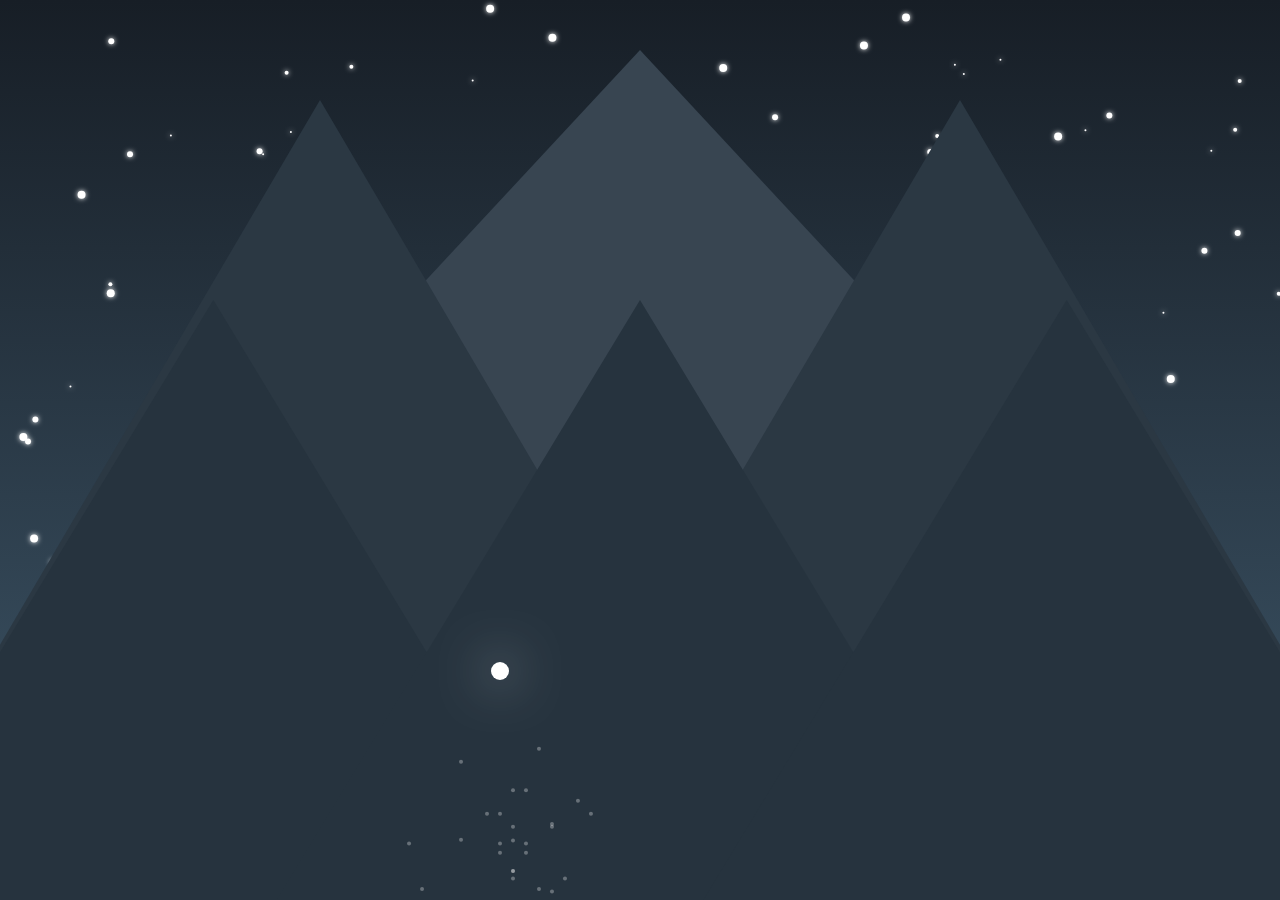
<file: index.html>
<html lang="en">
  <head>
    <meta charset="UTF-8" />
    <meta http-equiv="X-UA-Compatible" content="IE=edge" />
    <meta name="viewport" content="width=device-width, initial-scale=1.0" />
    <title>Canvas Engine</title>
  </head>
  <body style="margin: 0; background: #000">
    <canvas></canvas>

    <script src="test/stars.js" type="module"></script>
  </body>
</html>
</file>
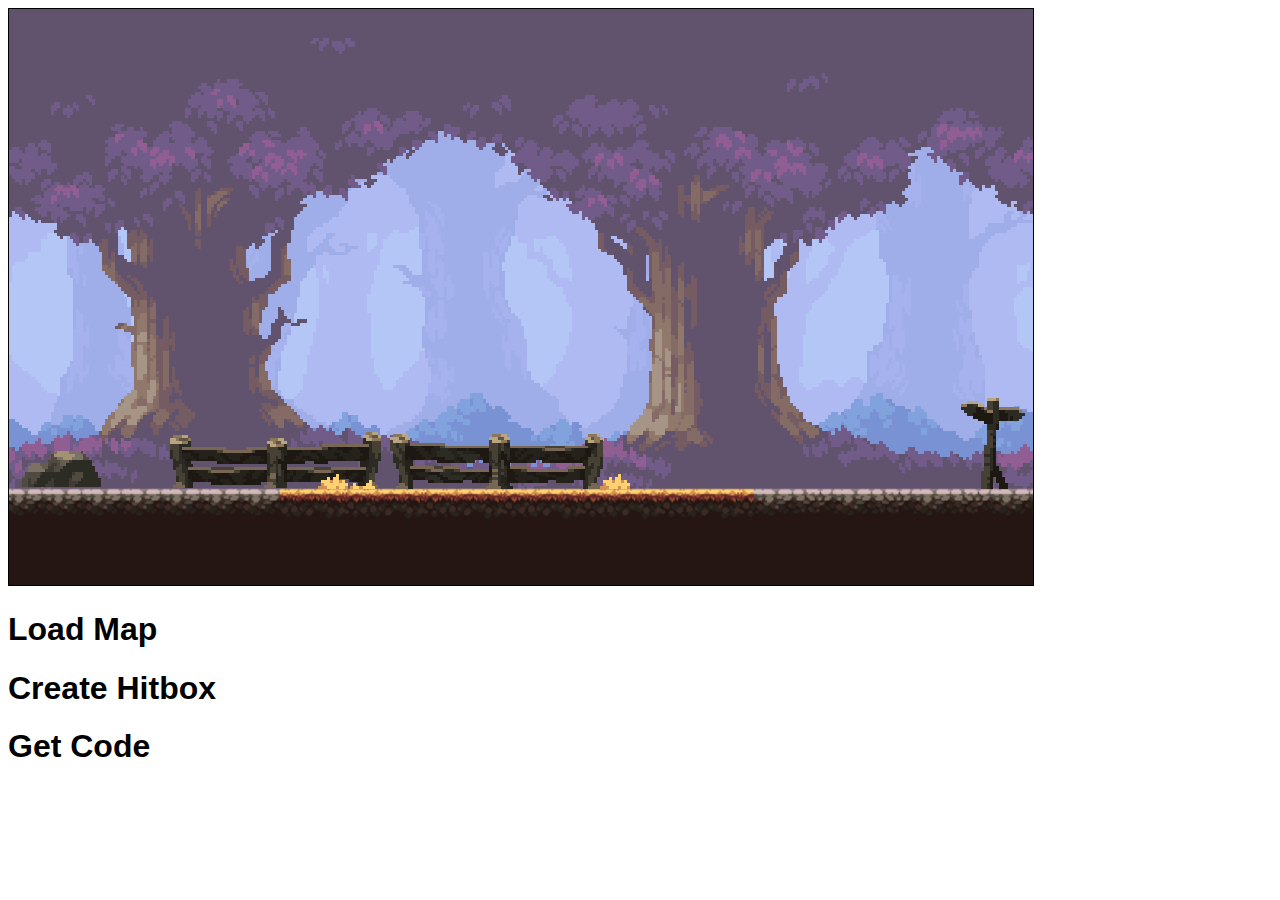
<file: tools/hitboxMap/index.html>
<!DOCTYPE html>
<html lang="en">
  <head>
    <meta charset="UTF-8" />
    <meta http-equiv="X-UA-Compatible" content="IE=edge" />
    <meta name="viewport" content="width=device-width, initial-scale=1.0" />
    <title>Engine tool</title>
    <link rel="stylesheet" href="style.css" />
  </head>
  <body>
    <input type="file" id="file" />
    <canvas></canvas>

    <h1 id="load">Load Map</h1>
    <h1 id="create">Create Hitbox</h1>

    <h1 id="get">Get Code</h1>
    <script src="main.js" type="module"></script>
  </body>
</html>
</file>
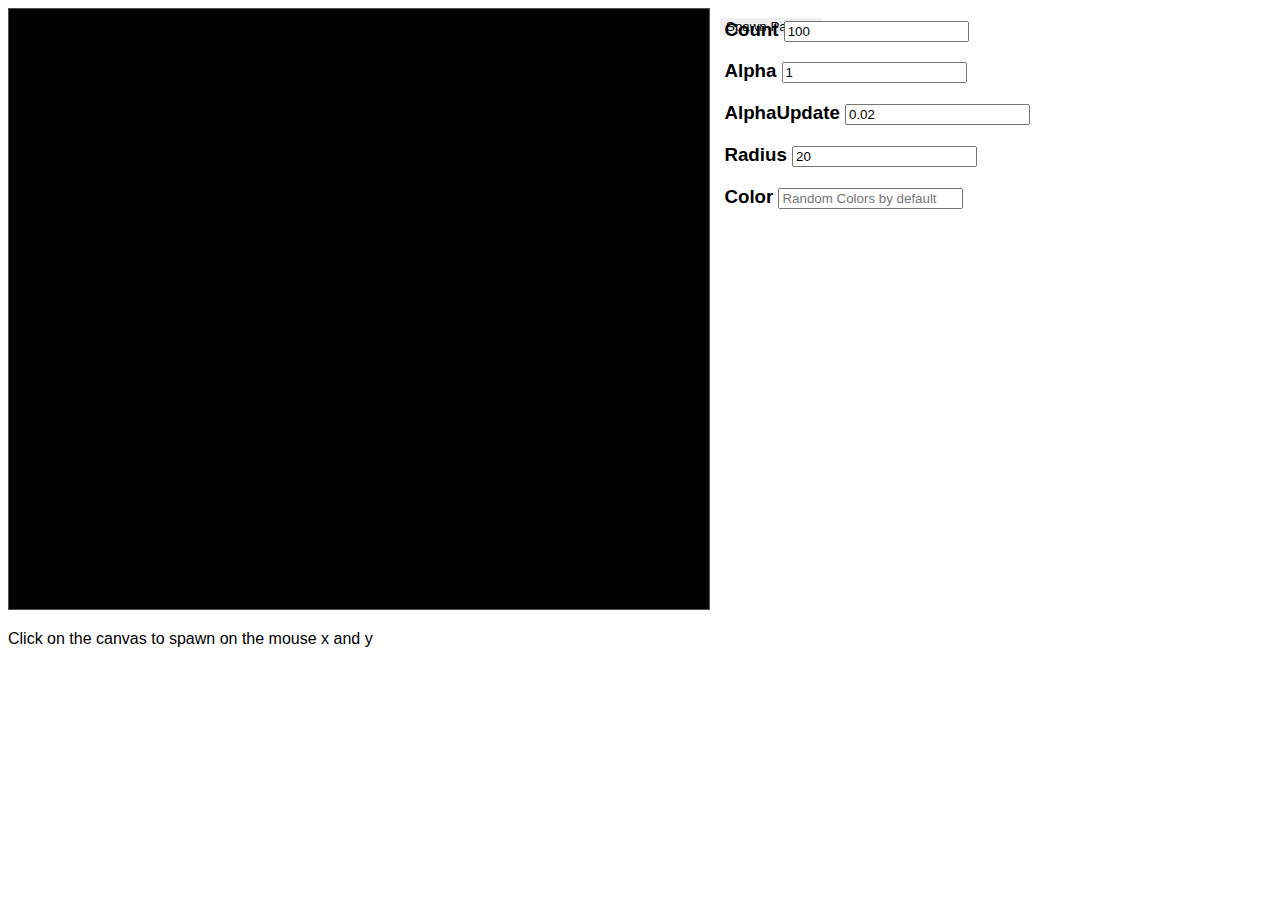
<file: tools/particle system/index.html>
<!DOCTYPE html>
<html lang="en">
  <head>
    <meta charset="UTF-8" />
    <meta http-equiv="X-UA-Compatible" content="IE=edge" />
    <meta name="viewport" content="width=device-width, initial-scale=1.0" />
    <title>Engine tool</title>
    <link rel="stylesheet" href="style.css" />
  </head>
  <body>
    <canvas></canvas>
    <button id="spawn">Spawn Particle</button>
    <p>Click on the canvas to spawn on the mouse x and y</p>

    <div id="app">
      <h3>Count <input type="number" id="count" value="100" /></h3>
      <h3>Alpha <input type="number" id="alpha" value="1" min="0" /></h3>
      <h3>AlphaUpdate <input type="number" id="alphaUpdate" value="0.02" /></h3>
      <h3>Radius <input type="number" id="radius" min="1" value="20" /></h3>
      <h3>
        Color
        <input type="text" id="color" placeholder="Random Colors by default" />
      </h3>
    </div>

    <script src="main.js" type="module"></script>
  </body>
</html>
</file>
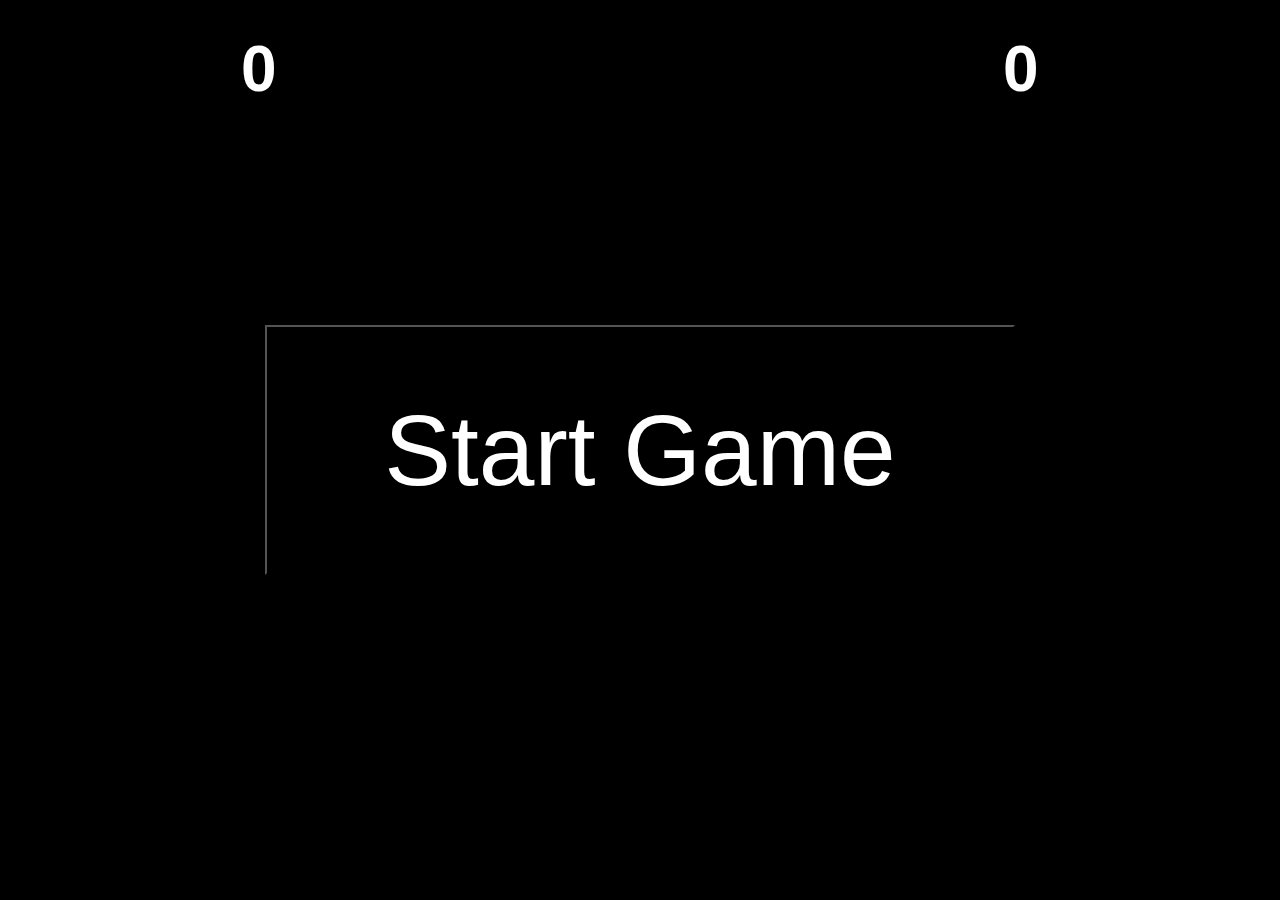
<file: test/png.html>
<html lang="en">
  <head>
    <meta charset="UTF-8" />
    <meta http-equiv="X-UA-Compatible" content="IE=edge" />
    <meta name="viewport" content="width=device-width, initial-scale=1.0" />
    <title>Game Engine Day 1</title>
  </head>
  <body style="background-color: #000; margin: 0">
    <style>
      * {
        font-family: sans-serif;
      }

      #player1 {
        position: absolute;
        color: #fff;
        left: 250px;
        scale: 2;
        top: 30px;
      }

      #player2 {
        position: absolute;
        color: #fff;
        right: 250px;
        scale: 2;
        top: 30px;
      }

      canvas {
        display: none;
      }

      .StartGame {
        text-align: center;
        position: absolute;
        top: 50%;
        left: 0;
        right: 0;
        margin: auto;
        transform: translateY(-50%);
      }

      .StartGame button {
        width: 750px;
        height: 250px;
        background-color: #000;
        color: #fff;
        font-size: 100px;
      }
    </style>

    <div class="StartGame">
      <button>Start Game</button>
    </div>

    <h1 id="player1">0</h1>
    <h1 id="player2">0</h1>

    <canvas></canvas>

    <script src="png.js" type="module"></script>
  </body>
</html>
</file>
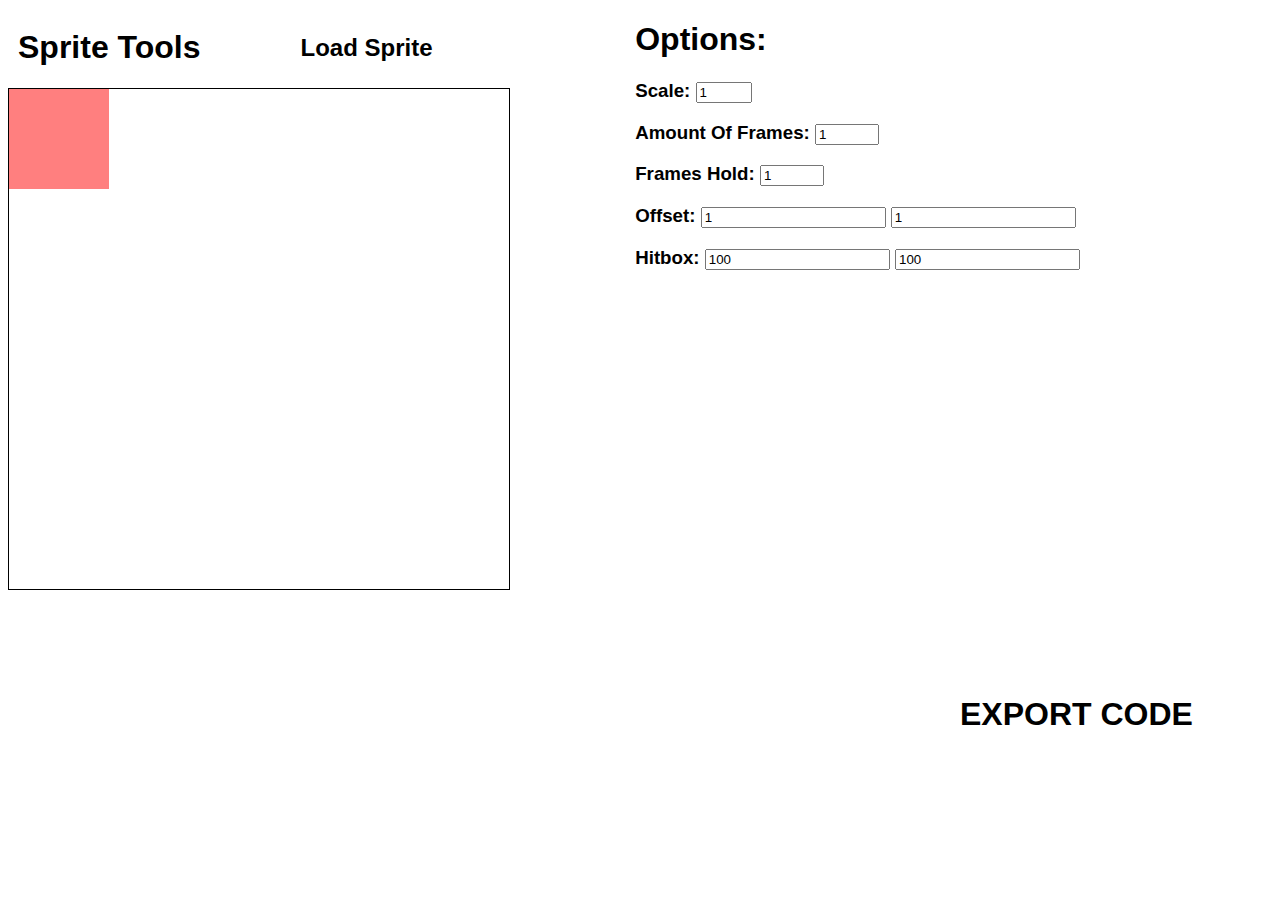
<file: tools/Sprite.html>
<!DOCTYPE html>
<html lang="en">
  <head>
    <meta charset="UTF-8" />
    <meta http-equiv="X-UA-Compatible" content="IE=edge" />
    <meta name="viewport" content="width=device-width, initial-scale=1.0" />
    <title>Sprite HTML Tool</title>
    <link rel="stylesheet" href="Sprite.css" />
    <script src="SpriteTool.js" type="module" defer></script>
  </head>
  <body>
    <div class="topBar">
      <h1>Sprite Tools</h1>
      <h2 class="loadSprite">Load Sprite</h2>

      <input type="file" id="fileInput" />
    </div>

    <div class="options">
      <h1>Options:</h1>

      <h3>
        Scale: <input type="number" id="scale" min="1" max="25" value="1" />
      </h3>

      <h3>
        Amount Of Frames:
        <input type="number" id="frames" min="1" max="100" value="1" />
      </h3>

      <h3>
        Frames Hold:
        <input type="number" id="framesHold" min="1" max="100" value="1" />
      </h3>

      <h3>
        Offset:
        <input type="number" id="offsetX" max="100000" value="1" />
        <input type="number" id="offsetY" max="100000" value="1" />
      </h3>

      <h3>
        Hitbox:
        <input type="number" id="hitboxW" max="100000" value="100" />
        <input type="number" id="hitboxH" max="100000" value="100" />
      </h3>
    </div>

    <h1 class="export">EXPORT CODE</h1>

    <p class="code"></p>

    <canvas width="600" height="550"></canvas>
  </body>
</html>
</file>
<file: tools/hitboxMap/style.css>
* {
  font-family: sans-serif;
}

canvas {
  border: 1px solid black;
}

#file {
  display: none;
}

#load,
#get,
#create {
  cursor: pointer;
  user-select: none;
}
</file>
<file: tools/particle system/style.css>
* {
  font-family: sans-serif;
}

button {
  border: 0;
  outline: 0;
}

canvas {
  border: 1px solid rgb(87, 82, 82);
}

#spawn {
  position: absolute;
  margin: 10px;
}

#app {
  position: absolute;
  right: 250px;
  top: 0;
}
</file>
<file: tools/Sprite.css>
* {
  font-family: sans-serif;
}

.topBar {
  display: flex;
  margin-left: 10px;
  align-items: center;
}

.topBar .loadSprite {
  margin-left: 100px;
  user-select: none;
  cursor: pointer;
}

#fileInput {
  display: none;
}

canvas {
  border: 1px solid black;
}

.options {
  position: absolute;
  right: 200px;
  top: 0;
  user-select: none;
  cursor: auto;
}

.export {
  position: absolute;
  left: 75%;
  top: 75%;
  user-select: none;
  cursor: pointer;
}

.code {
  position: absolute;
  bottom: 0;
}
</file>
